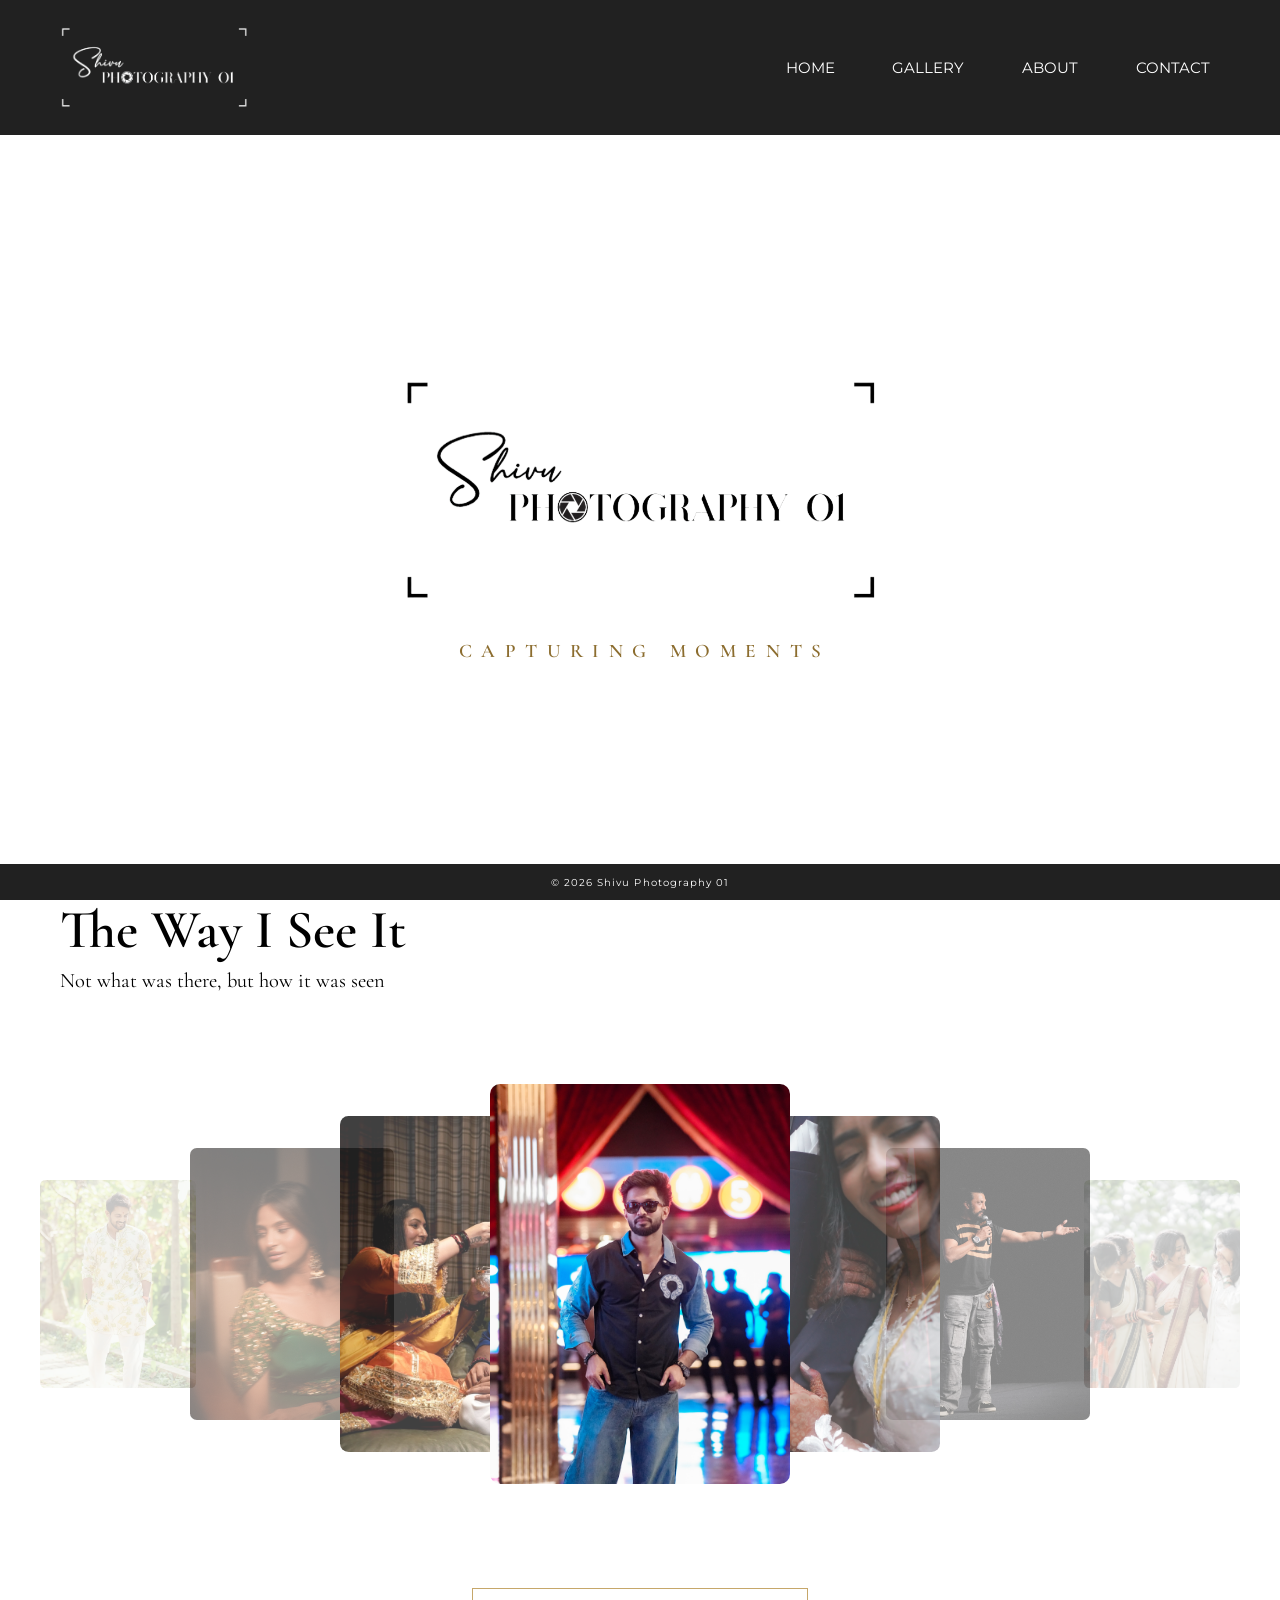
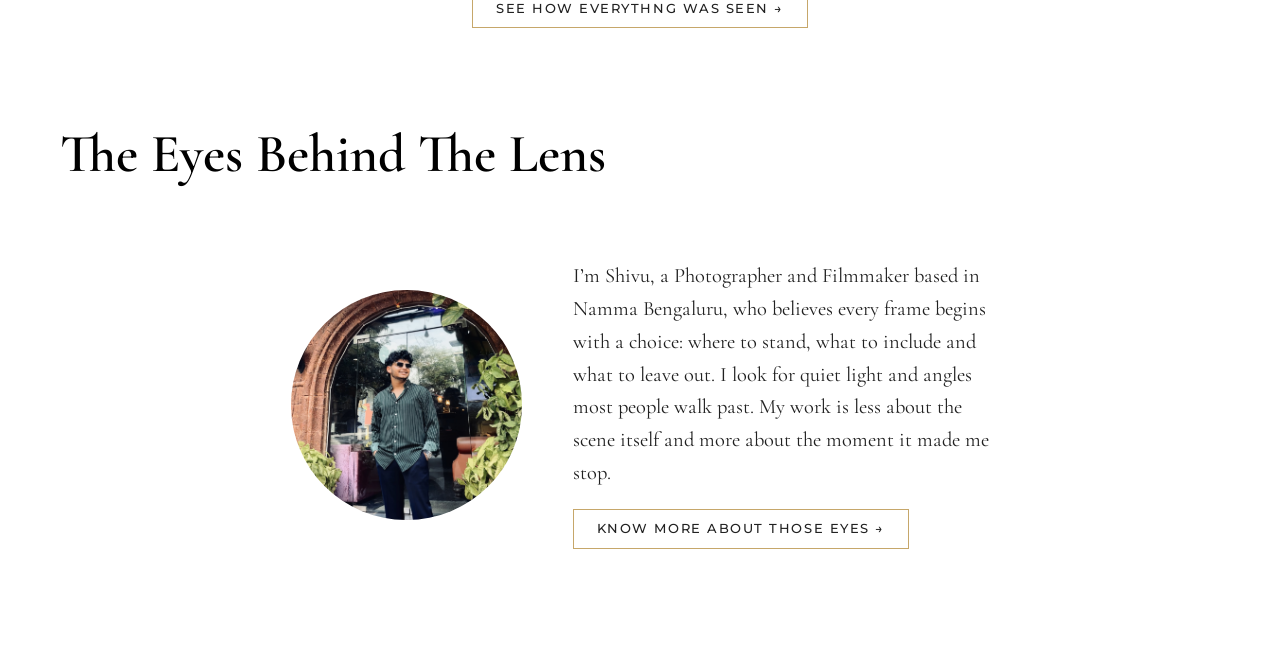
<file: index.html>
<!doctype html>
<html lang="en">
	<head>
		<meta charset="UTF-8" />
		<meta name="viewport" content="width=device-width, initial-scale=1.0" />
		<title>Home</title>
		<link rel="stylesheet" href="./home.css?v=2" />
		<link rel="preconnect" href="https://fonts.googleapis.com" />
		<link rel="preconnect" href="https://fonts.gstatic.com" crossorigin />
		<link
			href="https://fonts.googleapis.com/css2?family=Cormorant+Garamond:ital,wght@0,300..700;1,300..700&display=swap"
			rel="stylesheet"
		/>
		<link rel="preconnect" href="https://fonts.googleapis.com" />
		<link rel="preconnect" href="https://fonts.gstatic.com" crossorigin />
		<link rel="preconnect" href="https://fonts.googleapis.com" />
		<link rel="preconnect" href="https://fonts.gstatic.com" crossorigin />
		<link
			href="https://fonts.googleapis.com/css2?family=Montserrat:ital,wght@0,100..900;1,100..900&display=swap"
			rel="stylesheet"
		/>
	</head>
	<body>
		<nav class="navbar">
			<div class="left">
				<img src="./asset/ShivuW.png" alt="" />
			</div>

			<div class="right">
				<ul class="links">
					<li><a href="./index.html">HOME</a></li>
					<li><a href="./gallery.html">GALLERY</a></li>
					<li><a href="./about.html">ABOUT</a></li>
					<li><a href="./contact.html">CONTACT</a></li>
				</ul>
			</div>
		</nav>

		<div class="front">
			<div class="logo">
				<img src="./asset/ShivuB.png" alt="" />
			</div>
			<div class="capture">
				<p>CAPTURING MOMENTS</p>
			</div>
		</div>

		<div class="selected-work">
			<div class="head1">
				<h1>The Way I See It</h1>
				<p>Not what was there, but how it was seen</p>
			</div>
		</div>
		<section class="coverflow">
			<div class="cf-stage" tabindex="0" aria-label="Photo carousel">
				<ul class="cf-cards">
					<li class="cf-card">
						<img
							src="./asset/SW1.jpg"
							alt="Wedding photograph"
							loading="lazy"
						/>
					</li>
					<li class="cf-card">
						<img
							src="./asset/SW2.jpg"
							alt="Portrait photograph"
							loading="lazy"
						/>
					</li>
					<li class="cf-card">
						<img
							src="./asset/SW3.jpg"
							alt="Maternity photograph"
							loading="lazy"
						/>
					</li>
					<li class="cf-card">
						<img
							src="./asset/SW4.jpg"
							alt="Family photograph"
							loading="lazy"
						/>
					</li>
					<li class="cf-card">
						<img
							src="./asset/SW5.jpg"
							alt="Event photograph"
							loading="lazy"
						/>
					</li>
					<li class="cf-card">
						<img
							src="./asset/SW6.jpg"
							alt="Fashion photograph"
							loading="lazy"
						/>
					</li>
					<li class="cf-card">
						<img
							src="./asset/SW7.jpg"
							alt="Candid photograph"
							loading="lazy"
						/>
					</li>
					<li class="cf-card">
						<img
							src="./asset/SW8.jpg"
							alt="Celebration photograph"
							loading="lazy"
						/>
					</li>
					<li class="cf-card">
						<img
							src="./asset/SW9.jpg"
							alt="Celebration photograph"
							loading="lazy"
						/>
					</li>
					<li class="cf-card">
						<img
							src="./asset/SW10.jpg"
							alt="Celebration photograph"
							loading="lazy"
						/>
					</li>
					<li class="cf-card">
						<img
							src="./asset/SW11.jpg"
							alt="Celebration photograph"
							loading="lazy"
						/>
					</li>
					<li class="cf-card">
						<img
							src="./asset/SW12.jpg"
							alt="Celebration photograph"
							loading="lazy"
						/>
					</li>
					<li class="cf-card">
						<img
							src="./asset/SW13.jpg"
							alt="Celebration photograph"
							loading="lazy"
						/>
					</li>
					<li class="cf-card">
						<img
							src="./asset/SW14.jpg"
							alt="Celebration photograph"
							loading="lazy"
						/>
					</li>
				</ul>
			</div>
		</section>

		<div class="btn-row">
			<a href="./gallery.html" class="gallery-btn"
				>SEE HOW EVERYTHNG WAS SEEN →</a
			>
		</div>
		<br /><br />
		<div
			class="head1"
			style="padding: clamp(40px, 5vw, 60px) 0 0 clamp(40px, 5vw, 60px)"
		>
			<h1>The Eyes Behind The Lens</h1>
		</div>
		<div class="intro1">
			<div class="photo1">
				<img
					src="./asset/page1intro.jpg"
					alt="Shivaraj Kavalagi, Photographer and Filmmaker in Bengaluru"
				/>
			</div>
			<div class="demo1">
				<p>
					I’m Shivu, a Photographer and Filmmaker based in Namma
					Bengaluru, who believes every frame begins with a choice:
					where to stand, what to include and what to leave out. I
					look for quiet light and angles most people walk past. My
					work is less about the scene itself and more about the
					moment it made me stop.
				</p>
				<a href="./about.html" class="gallery-btn"
					>KNOW MORE ABOUT THOSE EYES →</a
				>
			</div>
		</div>

		<footer class="footer">
			<p>© 2026 Shivu Photography 01</p>
		</footer>

		<script>
			(() => {
				const stage = document.querySelector(".cf-stage");
				const cards = [...document.querySelectorAll(".cf-card")];
				const n = cards.length;
				const phone = window.matchMedia("(max-width: 600px)");
				const reduceMotion = window.matchMedia(
					"(prefers-reduced-motion: reduce)",
				);
				const getReach = () =>
					Math.min(phone.matches ? 1 : 3, Math.floor((n - 1) / 2));
				const DELAY = 2800; /* time between slides, in milliseconds */
				let current = 0;
				let timer = null;
				let onScreen = true;

				function render() {
					const reach = getReach();
					cards.forEach((card, k) => {
						let d = k - current;
						if (d > n / 2) d -= n;
						if (d < -n / 2) d += n;

						const wrapped =
							card._d !== undefined &&
							Math.abs(d - card._d) > n / 2;
						if (wrapped || card._d === undefined)
							card.style.transition = "none";

						card.style.setProperty("--o", d);
						card.style.setProperty("--abs", Math.abs(d));
						card.classList.toggle("is-far", Math.abs(d) > reach);
						card.setAttribute("aria-hidden", d !== 0);

						if (wrapped || card._d === undefined) {
							card.offsetWidth;
							card.style.transition = "";
						}
						card._d = d;
					});
				}

				const go = (step) => {
					current = (current + step + n) % n;
					render();
				};

				/* ---------- autoplay ---------- */
				const stop = () => {
					clearInterval(timer);
					timer = null;
				};
				const start = () => {
					stop();
					if (reduceMotion.matches || !onScreen) return;
					timer = setInterval(() => go(1), DELAY);
				};

				/* pause while the mouse is over it (only on devices that have a mouse) */
				if (window.matchMedia("(hover: hover)").matches) {
					stage.addEventListener("mouseenter", stop);
					stage.addEventListener("mouseleave", start);
				}

				/* pause when the carousel is scrolled off screen or the tab is hidden */
				new IntersectionObserver(
					(entries) => {
						onScreen = entries[0].isIntersecting;
						onScreen ? start() : stop();
					},
					{ threshold: 0.3 },
				).observe(stage);

				document.addEventListener("visibilitychange", () => {
					document.hidden ? stop() : start();
				});

				/* ---------- manual controls ---------- */
				stage.addEventListener("keydown", (e) => {
					if (e.key === "ArrowRight") {
						go(1);
						start();
					}
					if (e.key === "ArrowLeft") {
						go(-1);
						start();
					}
				});

				let startX = null,
					moved = false;
				stage.addEventListener("pointerdown", (e) => {
					startX = e.clientX;
					moved = false;
					stop();
				});
				stage.addEventListener("pointerup", (e) => {
					if (startX === null) return;
					const dx = e.clientX - startX;
					startX = null;
					if (Math.abs(dx) > 40) {
						moved = true;
						go(dx < 0 ? 1 : -1);
					}
					start(); /* a fresh 3 seconds after a swipe */
				});

				cards.forEach((card, k) => {
					card.addEventListener("click", () => {
						if (moved) return;
						current = k;
						render();
						start();
					});
				});

				phone.addEventListener("change", render);
				render();
				start();
			})();
		</script>
	</body>
</html>
</file>
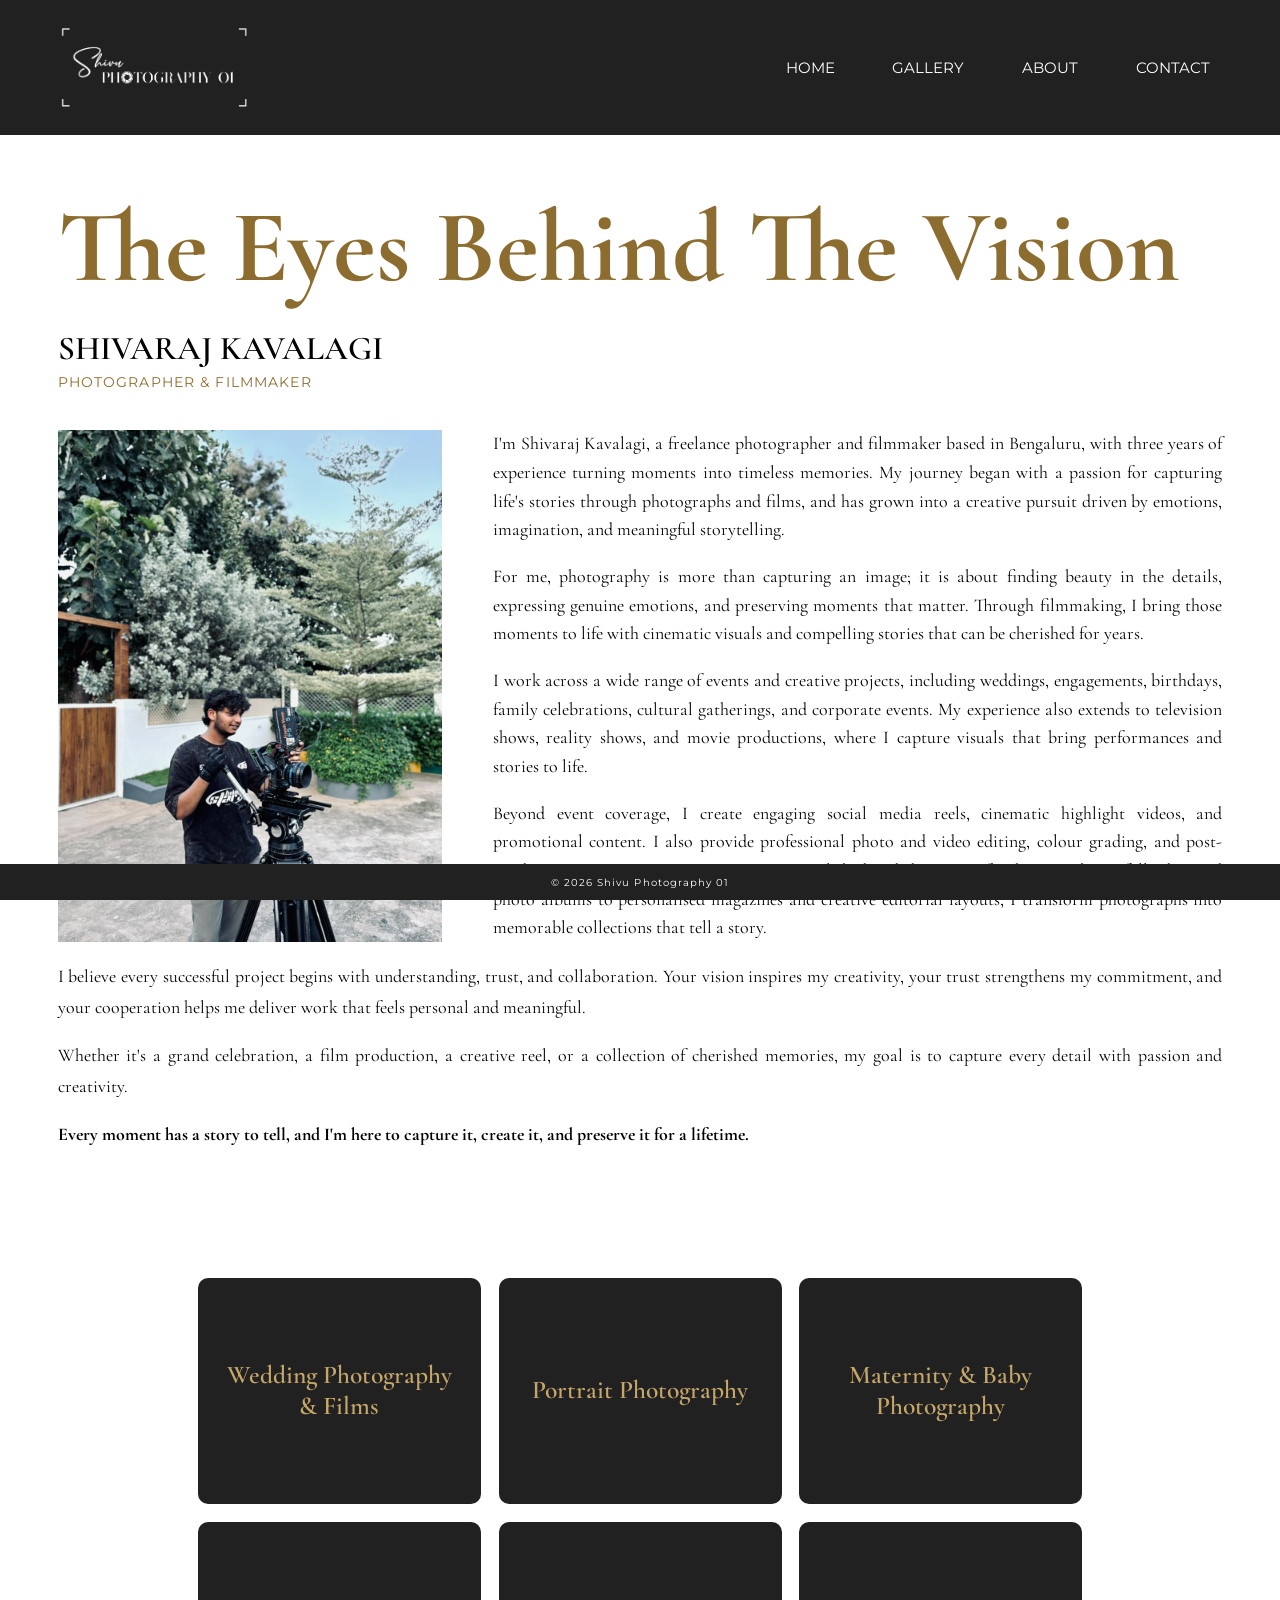
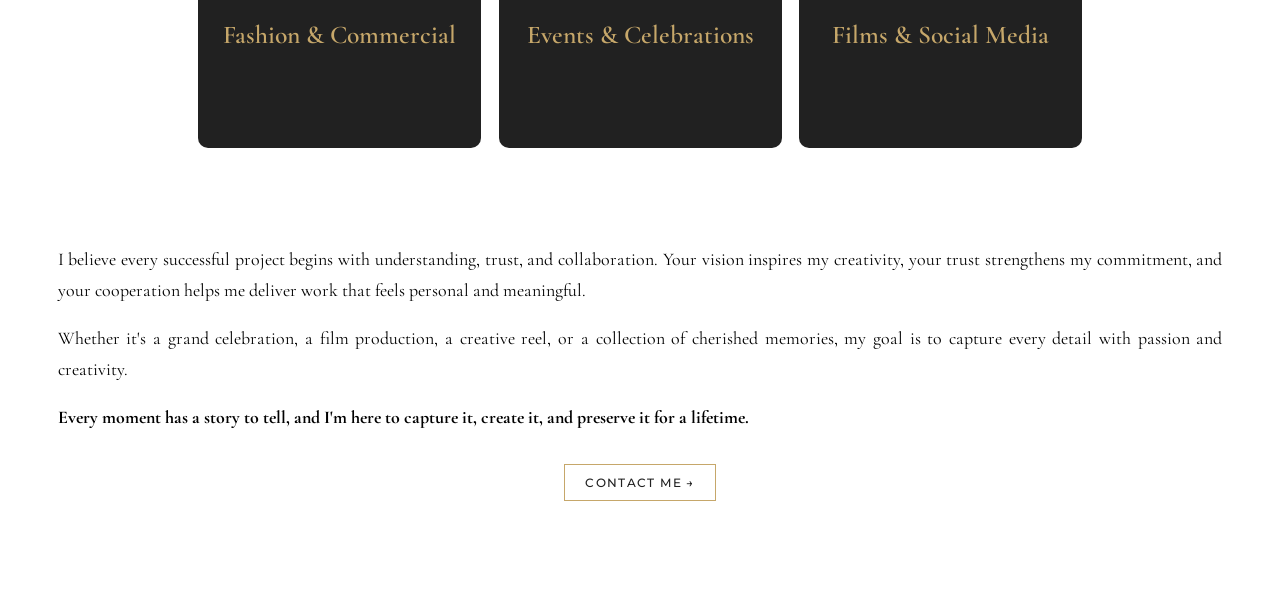
<file: about.html>
<!doctype html>
<html lang="en">
	<head>
		<meta charset="UTF-8" />
		<meta name="viewport" content="width=device-width, initial-scale=1.0" />
		<title>About</title>
		<link rel="stylesheet" href="./about.css" />
		<link rel="preconnect" href="https://fonts.googleapis.com" />
		<link rel="preconnect" href="https://fonts.gstatic.com" crossorigin />
		<link
			href="https://fonts.googleapis.com/css2?family=Cormorant+Garamond:ital,wght@0,300..700;1,300..700&display=swap"
			rel="stylesheet"
		/>
		<link rel="preconnect" href="https://fonts.googleapis.com" />
		<link rel="preconnect" href="https://fonts.gstatic.com" crossorigin />
		<link rel="preconnect" href="https://fonts.googleapis.com" />
		<link rel="preconnect" href="https://fonts.gstatic.com" crossorigin />
		<link
			href="https://fonts.googleapis.com/css2?family=Montserrat:ital,wght@0,100..900;1,100..900&display=swap"
			rel="stylesheet"
		/>
	</head>
	<body>
		<nav class="navbar">
			<div class="left">
				<img src="./asset/ShivuW.png" alt="" />
			</div>

			<div class="right">
				<ul class="links">
					<li><a href="./index.html">HOME</a></li>
					<li><a href="./gallery.html">GALLERY</a></li>
					<li><a href="./about.html">ABOUT</a></li>
					<li><a href="./contact.html">CONTACT</a></li>
				</ul>
			</div>
		</nav>
		<br />
		<div class="head">
			<h1>The Eyes Behind The Vision</h1>
		</div>

		<div class="name">
			<h2>SHIVARAJ KAVALAGI</h2>
			<p>PHOTOGRAPHER & FILMMAKER</p>
		</div>

		<div class="introduction">
			<div class="image">
				<img src="./asset/img.jpeg" alt="" />
			</div>
			<div class="mee">
				<div>
					<p>
						I'm Shivaraj Kavalagi, a freelance photographer and
						filmmaker based in Bengaluru, with three years of
						experience turning moments into timeless memories. My
						journey began with a passion for capturing life's
						stories through photographs and films, and has grown
						into a creative pursuit driven by emotions, imagination,
						and meaningful storytelling.
					</p>
					<br />
					<p>
						For me, photography is more than capturing an image; it
						is about finding beauty in the details, expressing
						genuine emotions, and preserving moments that matter.
						Through filmmaking, I bring those moments to life with
						cinematic visuals and compelling stories that can be
						cherished for years.
					</p>
					<br />
					<p>
						I work across a wide range of events and creative
						projects, including weddings, engagements, birthdays,
						family celebrations, cultural gatherings, and corporate
						events. My experience also extends to television shows,
						reality shows, and movie productions, where I capture
						visuals that bring performances and stories to life.
					</p>
				</div>
				<br />
				<p>
					Beyond event coverage, I create engaging social media reels,
					cinematic highlight videos, and promotional content. I also
					provide professional photo and video editing, colour
					grading, and post-production services to give every project
					a polished and distinctive finish. From beautifully designed
					photo albums to personalised magazines and creative
					editorial layouts, I transform photographs into memorable
					collections that tell a story.
				</p>
			</div>
		</div>

		<div class="down">
			<p>
				I believe every successful project begins with understanding,
				trust, and collaboration. Your vision inspires my creativity,
				your trust strengthens my commitment, and your cooperation helps
				me deliver work that feels personal and meaningful.
			</p>
			<br />
			<p>
				Whether it's a grand celebration, a film production, a creative
				reel, or a collection of cherished memories, my goal is to
				capture every detail with passion and creativity.
			</p>
			<br />
			<p>
				<b
					>Every moment has a story to tell, and I'm here to capture
					it, create it, and preserve it for a lifetime.</b
				>
			</p>
		</div>

		<div class="categories landscape">
			<div class="card" tabindex="0">
				<div class="card-inner">
					<div class="card-front">
						<h3>Wedding Photography & Films</h3>
					</div>
					<div class="card-back">
						<h3>Wedding Photography & Films</h3>
						<ul>
							<li>Pre - wedding</li>
							<li>Wedding</li>
							<li>Engagement</li>
							<li>Candid Photography & Videography</li>
							<li>Cinematic Wedding Films</li>
						</ul>
					</div>
				</div>
			</div>

			<div class="card" tabindex="0">
				<div class="card-inner">
					<div class="card-front">
						<h3>Portrait Photography</h3>
					</div>
					<div class="card-back">
						<h3>Portrait Photography</h3>
						<ul>
							<li>Single Portraits</li>
							<li>Couple Portraits</li>
							<li>Family Portraits</li>
							<li>Model Shoots</li>
						</ul>
					</div>
				</div>
			</div>

			<div class="card" tabindex="0">
				<div class="card-inner">
					<div class="card-front">
						<h3>Maternity & Baby Photography</h3>
					</div>
					<div class="card-back">
						<h3>Maternity & Baby Photography</h3>
						<ul>
							<li>Maternity Shoots</li>
							<li>Baby Shower</li>
							<li>Baby Shoots</li>
						</ul>
					</div>
				</div>
			</div>

			<div class="card" tabindex="0">
				<div class="card-inner">
					<div class="card-front">
						<h3>Fashion & Commercial</h3>
					</div>
					<div class="card-back">
						<h3>Fashion & Commercial</h3>
						<ul>
							<li>Fashion Shoots</li>
							<li>Commercial Shoots</li>
							<li>Product Photography</li>
						</ul>
					</div>
				</div>
			</div>

			<div class="card" tabindex="0">
				<div class="card-inner">
					<div class="card-front">
						<h3>Events & Celebrations</h3>
					</div>
					<div class="card-back">
						<h3>Events & Celebrations</h3>
						<ul>
							<li>Corporate &amp; Business Events</li>
							<li>Community Events</li>
							<li>Social Gatherings</li>
							<li>Award Functions</li>
							<li>Reality Shows</li>
						</ul>
					</div>
				</div>
			</div>

			<div class="card" tabindex="0">
				<div class="card-inner">
					<div class="card-front">
						<h3>Films & Social Media</h3>
					</div>
					<div class="card-back">
						<h3>Films & Social Media</h3>
						<ul>
							<li>Reels</li>
							<li>Filmmaking</li>
							<li>Cinematic Videos</li>
						</ul>
					</div>
				</div>
			</div>
		</div>

		<div class="down">
			<p>
				I believe every successful project begins with understanding,
				trust, and collaboration. Your vision inspires my creativity,
				your trust strengthens my commitment, and your cooperation helps
				me deliver work that feels personal and meaningful.
			</p>
			<p>
				Whether it's a grand celebration, a film production, a creative
				reel, or a collection of cherished memories, my goal is to
				capture every detail with passion and creativity.
			</p>
			<p>
				<b
					>Every moment has a story to tell, and I'm here to capture
					it, create it, and preserve it for a lifetime.</b
				>
			</p>

			<div class="contact-row">
				<a href="./contact.html" class="contact-btn">CONTACT ME →</a>
			</div>
		</div>

		<script>
			const cards = document.querySelectorAll(".card");

			cards.forEach((card) => {
				card.addEventListener("click", () => {
					card.classList.toggle("flipped");
					updateVideo(card);
				});
				card.addEventListener("mouseenter", () => pauseVideo(card));
				card.addEventListener("mouseleave", () => updateVideo(card));
			});

			function pauseVideo(card) {
				const v = card.querySelector("video");
				if (v) v.pause();
			}

			function updateVideo(card) {
				const v = card.querySelector("video");
				if (!v) return;
				const visible = card.dataset.visible === "true";
				const flipped = card.classList.contains("flipped");
				if (visible && !flipped) {
					v.play().catch(() => {});
				} else {
					v.pause();
				}
			}

			const observer = new IntersectionObserver(
				(entries) => {
					entries.forEach((entry) => {
						entry.target.dataset.visible = entry.isIntersecting;
						updateVideo(entry.target);
					});
				},
				{ threshold: 0.4 },
			);

			cards.forEach((card) => observer.observe(card));
		</script>

		<footer class="footer">
			<p>© 2026 Shivu Photography 01</p>
		</footer>
	</body>
</html>
</file>
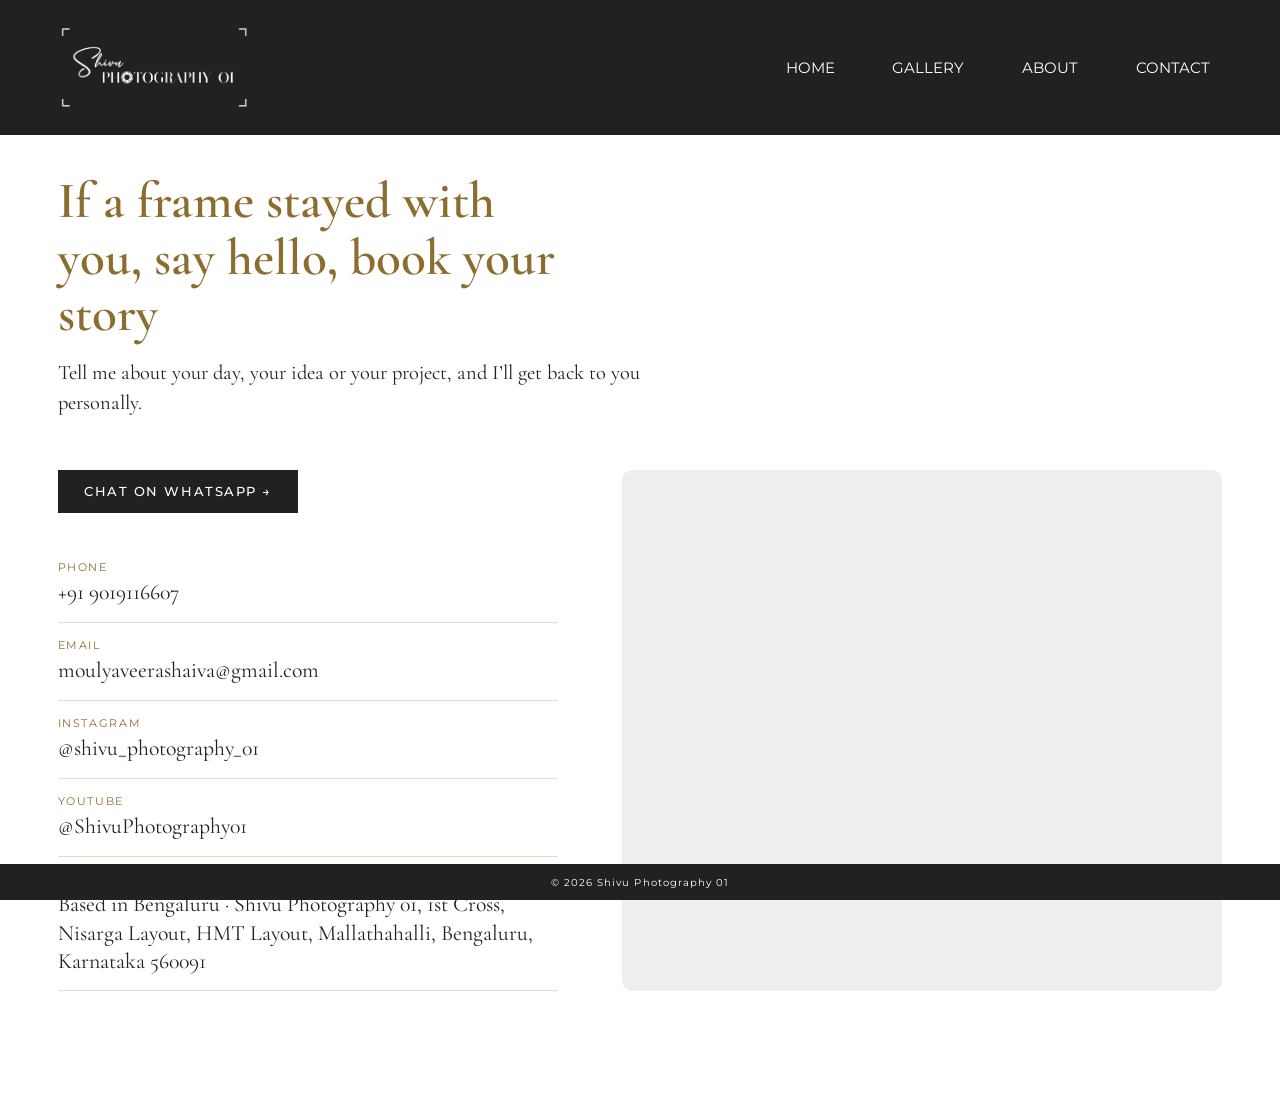
<file: contact.html>
<!doctype html>
<html lang="en">
	<head>
		<meta charset="UTF-8" />
		<meta name="viewport" content="width=device-width, initial-scale=1.0" />
		<title>Contact</title>
		<link rel="stylesheet" href="./contact.css" />
		<link rel="preconnect" href="https://fonts.googleapis.com" />
		<link rel="preconnect" href="https://fonts.gstatic.com" crossorigin />
		<link
			href="https://fonts.googleapis.com/css2?family=Cormorant+Garamond:ital,wght@0,300..700;1,300..700&display=swap"
			rel="stylesheet"
		/>
		<link rel="preconnect" href="https://fonts.googleapis.com" />
		<link rel="preconnect" href="https://fonts.gstatic.com" crossorigin />
		<link rel="preconnect" href="https://fonts.googleapis.com" />
		<link rel="preconnect" href="https://fonts.gstatic.com" crossorigin />
		<link
			href="https://fonts.googleapis.com/css2?family=Montserrat:ital,wght@0,100..900;1,100..900&display=swap"
			rel="stylesheet"
		/>
	</head>
	<body>
		<nav class="navbar">
			<div class="left">
				<img src="./asset/ShivuW.png" alt="" />
			</div>

			<div class="right">
				<ul class="links">
					<li><a href="./index.html">HOME</a></li>
					<li><a href="./gallery.html">GALLERY</a></li>
					<li><a href="./about.html">ABOUT</a></li>
					<li><a href="./contact.html">CONTACT</a></li>
				</ul>
			</div>
		</nav>

		<main class="contact">
			<div class="contact-head">
				<h1>If a frame stayed with you, say hello, book your story</h1>
				<p>
					Tell me about your day, your idea or your project, and I’ll
					get back to you personally.
				</p>
			</div>

			<div class="contact-grid">
				<div class="details">
					<a
						class="wa-btn"
						href="https://wa.me/+919019116607?text=Hi%20Shivu%2C%20I%20found%20your%20website%20and%20would%20like%20to%20talk%20about%20a%20shoot."
						target="_blank"
						rel="noopener"
						>CHAT ON WHATSAPP →</a
					>

					<ul class="detail-list">
						<li>
							<span class="label">PHONE</span>
							<a href="tel:+919019116607">+91 9019116607</a>
						</li>
						<li>
							<span class="label">EMAIL</span>
							<a
								href="mailto:moulyaveerashaiva@gmail.com?subject=Enquiry%20from%20your%20website"
								>moulyaveerashaiva@gmail.com</a
							>
						</li>
						<li>
							<span class="label">INSTAGRAM</span>
							<a
								href="https://www.instagram.com/shivu_photography_01?igsh=MXF1ZDIxNDNrcm1hYQ%3D%3D"
								target="_blank"
								rel="noopener"
								>@shivu_photography_01</a
							>
						</li>
						<li>
							<span class="label">YOUTUBE</span>
							<a
								href="https://www.youtube.com/@ShivuPhotography01"
								target="_blank"
								rel="noopener"
								>@ShivuPhotography01</a
							>
						</li>
						<li>
							<span class="label">LOCATION</span>
							<span class="value"
								>Based in Bengaluru · Shivu Photography 01, 1st
								Cross, Nisarga Layout, HMT Layout,
								Mallathahalli, Bengaluru, Karnataka 560091</span
							>
						</li>
					</ul>
				</div>

				<div class="map">
					<iframe
						src="https://www.google.com/maps/embed?pb=!1m18!1m12!1m3!1d12479.110648412205!2d77.48218647336341!3d12.96317728717012!2m3!1f0!2f0!3f0!3m2!1i1024!2i768!4f13.1!3m3!1m2!1s0x3bae3dfc8abe1401%3A0xe89c6f7e12df2df6!2sShivu%20Photography%2001!5e0!3m2!1sen!2sin!4v1792321096438!5m2!1sen!2sin"
						width="600"
						height="450"
						style="border: 0"
						allowfullscreen=""
						loading="lazy"
						referrerpolicy="strict-origin-when-cross-origin"
					></iframe>
				</div>
			</div>
		</main>

		<script>
			const mail = document.querySelector('a[href^="mailto:"]');
			const isPhone = /Android|iPhone|iPad|iPod/i.test(
				navigator.userAgent,
			);

			if (mail && !isPhone) {
				const address = mail
					.getAttribute("href")
					.replace("mailto:", "")
					.split("?")[0];
				mail.href =
					"https://mail.google.com/mail/?view=cm&to=" +
					address +
					"&su=Enquiry%20from%20your%20website";
				mail.target = "_blank";
				mail.rel = "noopener";
			}
		</script>

		<footer class="footer">
			<p>© 2026 Shivu Photography 01</p>
		</footer>
	</body>
</html>
</file>
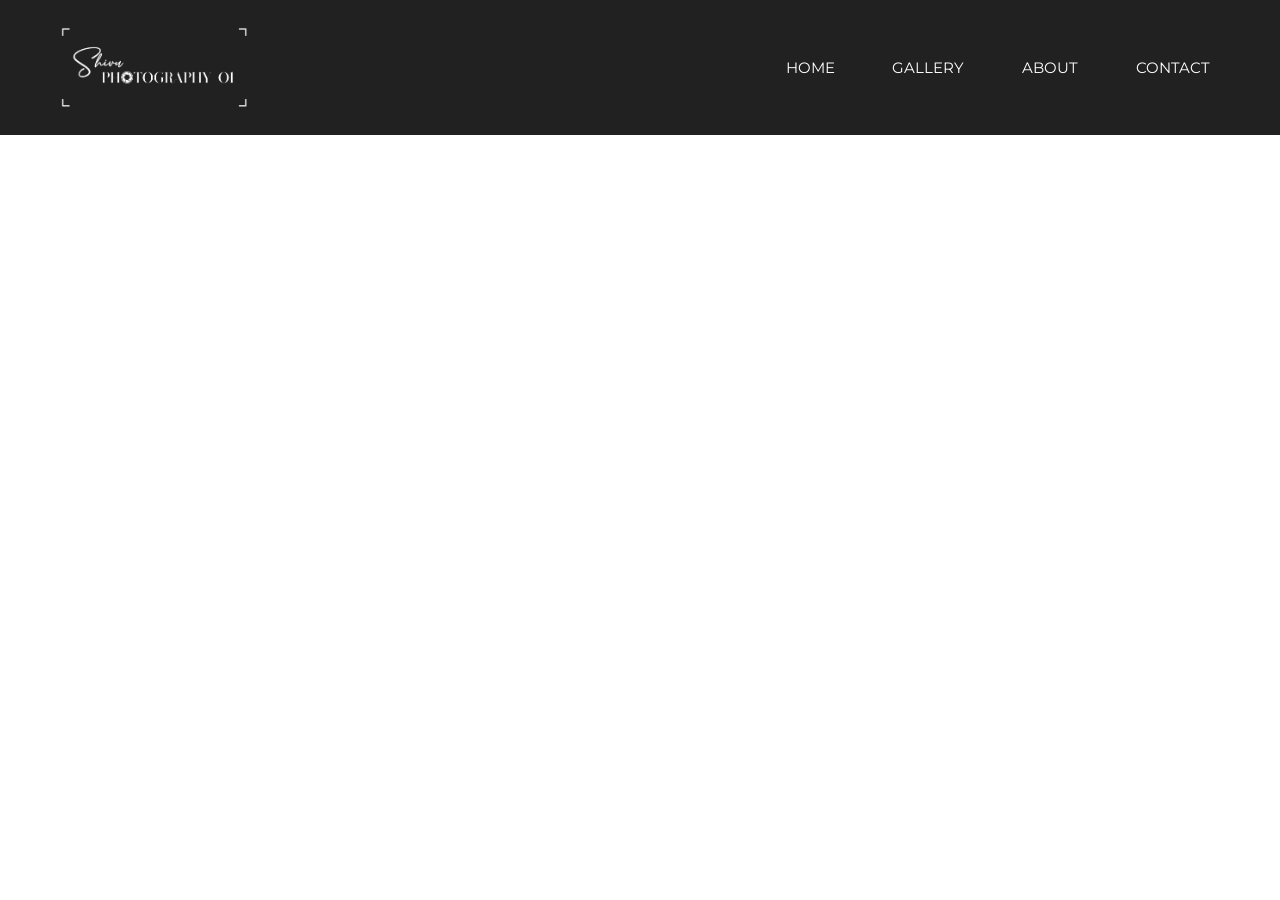
<file: gallery.html>
<!doctype html>
<html lang="en">
	<head>
		<meta charset="UTF-8" />
		<meta name="viewport" content="width=device-width, initial-scale=1.0" />
		<title>Gallery</title>
		<link rel="stylesheet" href="./gallery.css" />
		<link rel="preconnect" href="https://fonts.googleapis.com" />
		<link rel="preconnect" href="https://fonts.gstatic.com" crossorigin />
		<link
			href="https://fonts.googleapis.com/css2?family=Cormorant+Garamond:ital,wght@0,300..700;1,300..700&display=swap"
			rel="stylesheet"
		/>
		<link rel="preconnect" href="https://fonts.googleapis.com" />
		<link rel="preconnect" href="https://fonts.gstatic.com" crossorigin />
		<link rel="preconnect" href="https://fonts.googleapis.com" />
		<link rel="preconnect" href="https://fonts.gstatic.com" crossorigin />
		<link
			href="https://fonts.googleapis.com/css2?family=Montserrat:ital,wght@0,100..900;1,100..900&display=swap"
			rel="stylesheet"
		/>
	</head>
	<body>
		<nav class="navbar">
			<div class="left">
				<img src="./asset/ShivuW.png" alt="" />
			</div>

			<div class="right">
				<ul class="links">
					<li><a href="./index.html">HOME</a></li>
					<li><a href="./gallery.html">GALLERY</a></li>
					<li><a href="./about.html">ABOUT</a></li>
					<li><a href="./contact.html">CONTACT</a></li>
				</ul>
			</div>
		</nav>

        <div class="categories">
            <div>
                <h3>Wedding</h3>
            </div>
            <div>
                <h3>Portrait</h3>
            </div>
			<div>
				<h3>Maternity & Baby</h3>
			</div>
			<div>
				<h3>Fashion & Commercial</h3>
			</div>
			<div>
				<h3>Events & Celebrations</h3>
			</div>
			<div>
				<h3>Films & Social Media</h3>
			</div>
        </div>
	</body>
</html>
</file>
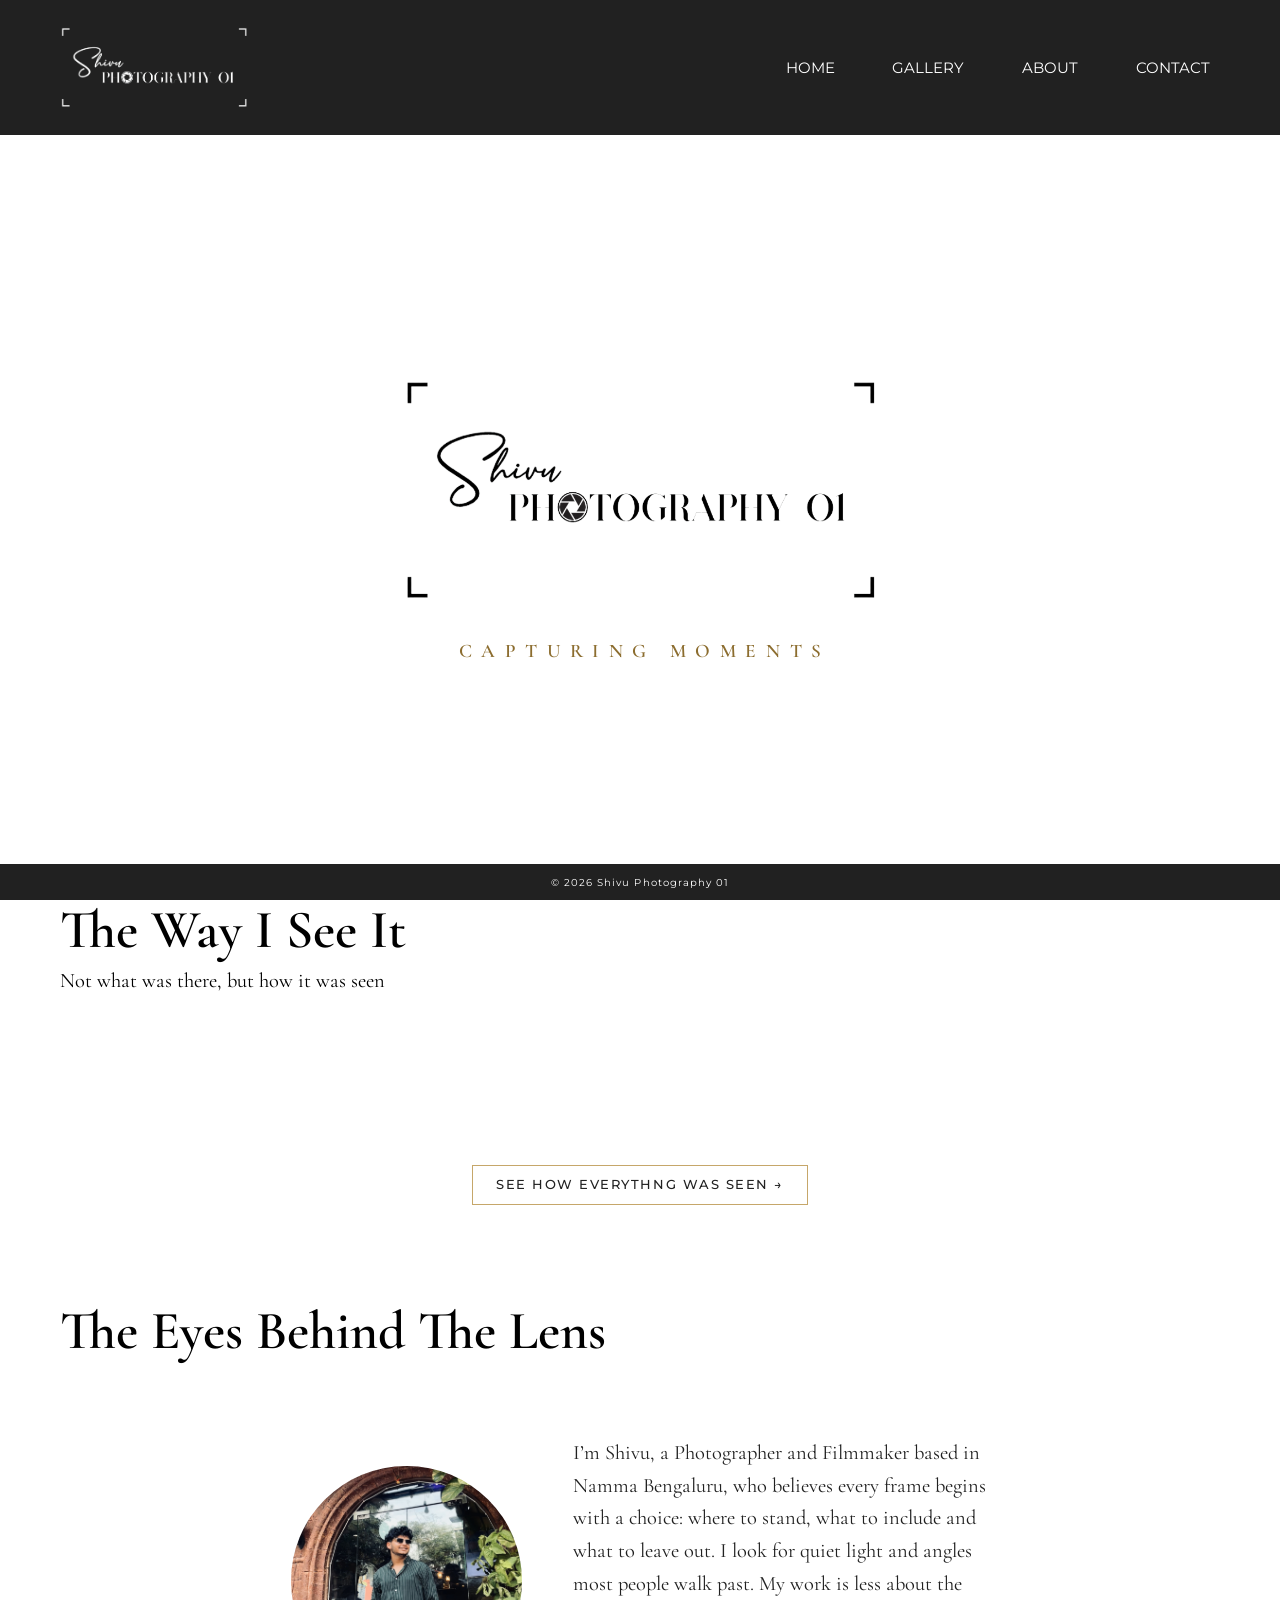
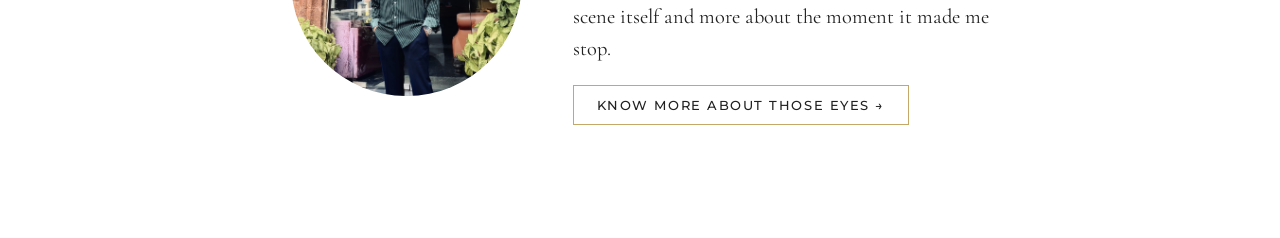
<file: home.html>
<!doctype html>
<html lang="en">
	<head>
		<meta charset="UTF-8" />
		<meta name="viewport" content="width=device-width, initial-scale=1.0" />
		<title>Home</title>
		<link rel="stylesheet" href="./home.css" />
		<link rel="preconnect" href="https://fonts.googleapis.com" />
		<link rel="preconnect" href="https://fonts.gstatic.com" crossorigin />
		<link
			href="https://fonts.googleapis.com/css2?family=Cormorant+Garamond:ital,wght@0,300..700;1,300..700&display=swap"
			rel="stylesheet"
		/>
		<link rel="preconnect" href="https://fonts.googleapis.com" />
		<link rel="preconnect" href="https://fonts.gstatic.com" crossorigin />
		<link rel="preconnect" href="https://fonts.googleapis.com" />
		<link rel="preconnect" href="https://fonts.gstatic.com" crossorigin />
		<link
			href="https://fonts.googleapis.com/css2?family=Montserrat:ital,wght@0,100..900;1,100..900&display=swap"
			rel="stylesheet"
		/>
	</head>
	<body>
		<nav class="navbar">
			<div class="left">
				<img src="./asset/ShivuW.png" alt="" />
			</div>

			<div class="right">
				<ul class="links">
					<li><a href="./home.html">HOME</a></li>
					<li><a href="./gallery.html">GALLERY</a></li>
					<li><a href="./about.html">ABOUT</a></li>
					<li><a href="./contact.css">CONTACT</a></li>
				</ul>
			</div>
		</nav>

		<div class="front">
			<div class="logo">
				<img src="./asset/ShivuB.png" alt="" />
			</div>
			<div class="capture">
				<p>CAPTURING MOMENTS</p>
			</div>
		</div>

		<div class="selected-work">
			<div class="head1">
				<h1>The Way I See It</h1>
				<p>Not what was there, but how it was seen</p>
			</div>
		</div>
		<div class="swvid">
			<video src="./asset/Rotation Carousal.mp4" autoplay muted loop>
				<source src="./asset/video.mp4" type="video/mp4" />
			</video>
		</div>
		<div class="btn-row">
			<a href="./gallery.html" class="gallery-btn"
				>SEE HOW EVERYTHNG WAS SEEN →</a
			>
		</div>
		<br /><br />
		<div
			class="head1"
			style="padding: clamp(40px, 5vw, 60px) 0 0 clamp(40px, 5vw, 60px)"
		>
			<h1>The Eyes Behind The Lens</h1>
		</div>
		<div class="intro1">
			<div class="photo1">
				<img
					src="./asset/page1intro.jpg"
					alt="Shivaraj Kavalagi, Photographer and Filmmaker in Bengaluru"
				/>
			</div>
			<div class="demo1">
				<p>
					I’m Shivu, a Photographer and Filmmaker based in Namma
					Bengaluru, who believes every frame begins with a choice:
					where to stand, what to include and what to leave out. I
					look for quiet light and angles most people walk past. My
					work is less about the scene itself and more about the
					moment it made me stop.
				</p>
				<a href="./about.html" class="gallery-btn"
					>KNOW MORE ABOUT THOSE EYES →</a
				>
			</div>
		</div>

		<footer class="footer">
			<p>© 2026 Shivu Photography 01</p>
		</footer>
	</body>
</html>
</file>
<file: home.css>
* {
	margin: 0;
	padding: 0;
	box-sizing: border-box;
}
:root {
	--nav-h: clamp(70px, 15vh, 165px);
	--side: clamp(12px, 4.5vw, 90px);
	--section-y: clamp(40px, 6vw, 100px);
	--footer-h: clamp(36px, 2vw, 52px);
}
body {
	background-color: #fff;
	padding-bottom: var(--footer-h);
}
.navbar {
	position: fixed;
	top: 0;
	left: 0;
	width: 100%;
	height: var(--nav-h);
	display: flex;
	align-items: center;
	justify-content: space-between;
	padding: 0 var(--side);
	background-color: #212121;
	z-index: 100;
}
.left img {
	display: block;
	width: clamp(85px, 15vw, 280px);
	height: auto;
}
.links {
	display: flex;
	align-items: center;
	list-style-type: none;
	gap: clamp(2px, 2.5vw, 50px);
	font-family: "Montserrat", sans-serif;
	font-weight: 400;
}
.links li a {
	display: inline-block;
	text-decoration: none;
	white-space: nowrap;
	color: #fff;
	font-size: clamp(10px, 1.2vw, 20px);
	padding: clamp(3px, 0.6vw, 10px) clamp(3px, 1vw, 16px);
	transition:
		transform 0.3s ease,
		background-color 0.3s ease,
		color 0.3s ease;
}
.links li a:hover {
	color: #212121;
	background-color: #fff;
	box-shadow: 0px 0px 200px #fff;
}
.front {
	min-height: 100svh;
	padding-top: var(--nav-h);
	display: flex;
	flex-direction: column;
	align-items: center;
	justify-content: center;
	text-align: center;
}
.logo img {
	display: block;
	width: clamp(200px, 38vw, 620px);
	height: auto;
	opacity: 0;
	animation: 1.5s ease-out 0.3s forwards pageLoadFadeIn;
}
.capture {
	margin-top: clamp(10px, 2.5vw, 45px);
	color: #8c6d2f;
	font-family: "Cormorant Garamond", serif;
	font-style: normal;
	opacity: 0;
	animation: 1.5s cubic-bezier(0.54, 1.56, 0.64, 1) 1.1s forwards textZoomIn;
}
.capture p {
	font-size: clamp(11px, 1.5vw, 24px);
	font-weight: 600;
	letter-spacing: 0.5em;
	text-indent: 0.5em;
}
@keyframes pageLoadFadeIn {
	from {
		opacity: 0;
		transform: translateZ(10px);
	}
	to {
		opacity: 1;
		transform: translateZ(0);
	}
}
@keyframes textZoomIn {
	from {
		opacity: 0;
		transform: scale(0.7);
	}
	to {
		opacity: 1;
		transform: scale(1);
	}
}
.selected-work {
	padding-left: clamp(40px, 5vw, 60px);
}
.head-row {
	flex: 0 0 auto;
	display: flex;
	align-items: center;
	justify-content: space-between;
	gap: clamp(12px, 2vw, 32px);
	margin-bottom: clamp(8px, 1.5vw, 24px);
}
.head1 {
	margin-bottom: 0;
	font-family: "Cormorant Garamond", serif;
}
.head1 h1 {
	font-size: clamp(28px, 4.2vw, 68px);
	font-weight: 600;
	line-height: 1.1;
}
.head1 p {
	font-size: clamp(15px, 1.6vw, 26px);
	line-height: 1.4;
	margin-top: clamp(4px, 0.6vw, 10px);
}
.coverflow {
	--cw: clamp(130px, 24vw, 300px); /* width of the centre card */
	padding: var(--section-y) 0;
	overflow: hidden; /* far cards never cause sideways scrolling */
}
.cf-stage {
	position: relative;
	height: calc(var(--cw) * 4 / 3 + 24px);
	outline: none;
	touch-action: pan-y; /* vertical scroll still works while swiping sideways */
}
.cf-card {
	position: absolute;
	top: 50%;
	left: 50%;
	width: var(--cw);
	aspect-ratio: 3 / 4;
	list-style: none;
	border-radius: 10px;
	overflow: hidden;
	background: #212121;
	cursor: pointer;
	transform: translate(-50%, -50%) translateX(calc(var(--o, 0) * 58%))
		/* how far apart the cards sit */ scale(calc(1 - var(--abs, 0) * 0.16)); /* how much each step shrinks */
	opacity: calc(1 - var(--abs, 0) * 0.25);
	z-index: calc(10 - var(--abs, 0));
	transition:
		transform 0.6s cubic-bezier(0.4, 0.2, 0.2, 1),
		opacity 0.6s ease;
}
.cf-card img {
	display: block;
	width: 100%;
	height: 100%;
	object-fit: cover;
	pointer-events: none; /* stops the photo being dragged like a file */
	user-select: none;
}
.cf-card.is-far {
	opacity: 0;
	pointer-events: none;
}

@media (prefers-reduced-motion: reduce) {
	.cf-card {
		transition: none;
	}
}
@media (max-width: 600px) {
	.coverflow {
		--cw: 100vw; /* big centre photo on phones */
	}

	.cf-card {
		transform: translate(-50%, -50%) translateX(calc(var(--o, 0) * 68%))
			scale(calc(1 - var(--abs, 0) * 0.14));
		opacity: calc(1 - var(--abs, 0) * 0.35);
	}
}
.gallery-btn {
	flex: 0 0 auto;
	display: inline-block;
	white-space: nowrap;
	font-family: "Montserrat", sans-serif;
	font-size: clamp(10px, 1vw, 15px);
	font-weight: 500;
	letter-spacing: 0.12em;
	text-decoration: none;
	color: #212121;
	background: transparent;
	border: 1px solid #c6a76a;
	padding: clamp(8px, 0.9vw, 14px) clamp(14px, 1.8vw, 32px);
	transition:
		background-color 0.3s ease,
		color 0.3s ease;
}
.gallery-btn:hover {
	background-color: #c6a76a;
	color: #fff;
}
.btn-row {
	flex: 0 0 auto;
	display: flex;
	justify-content: center;
	margin-top: clamp(8px, 1.2vw, 20px);
}
.intro1 {
	display: flex;
	align-items: center;
	justify-content: center;
	gap: clamp(20px, 4vw, 60px);
	max-width: 1100px;
	margin: 0 auto;
	padding: var(--section-y) var(--side);
}
.photo1 {
	flex: 0 0 auto;
}
.photo1 img {
	display: block;
	width: clamp(130px, 18vw, 260px);
	aspect-ratio: 1 / 1;
	object-fit: cover;
	object-position: center bottom;
	border-radius: 50%;
}
.demo1 {
	flex: 0 1 auto;
	min-width: 0;
	max-width: 52ch;
}
.demo1 p {
	font-family: "Cormorant Garamond", serif;
	font-size: clamp(16px, 1.6vw, 24px);
	line-height: 1.6;
	color: #212121;
	margin-bottom: clamp(10px, 1.5vw, 20px);
}
@media (max-width: 700px) {
	.intro1 {
		flex-direction: column;
		text-align: center;
	}
	.photo1 img {
		width: min(60vw, 260px);
	}
	.demo1 {
		max-width: 100%;
	}
}
.footer {
	position: fixed;
	bottom: 0;
	left: 0;
	width: 100%;
	height: var(--footer-h);
	display: flex;
	align-items: center;
	justify-content: center;
	background: #212121;
	padding: 0 var(--side);
	z-index: 100;
}
.footer p {
	font-family: "Montserrat", sans-serif;
	font-size: clamp(9px, 0.8vw, 12px);
	letter-spacing: 0.1em;
	color: #fff;
}
</file>
<file: about.css>
* {
	margin: 0;
	padding: 0;
	box-sizing: border-box;
}
:root {
	--nav-h: clamp(70px, 15vh, 165px);
	--side: clamp(12px, 4.5vw, 90px);
	--section-y: clamp(40px, 6vw, 100px);
	--indent: clamp(16px, 8vw, 160px);
	--footer-h: clamp(36px, 2.8vw, 52px);
}
body {
	background-color: #fff;
	padding-bottom: var(--footer-h);
}
.navbar {
	position: fixed;
	top: 0;
	left: 0;
	width: 100%;
	height: var(--nav-h);
	display: flex;
	align-items: center;
	justify-content: space-between;
	padding: 0 var(--side);
	background-color: #212121;
	z-index: 100;
}
.left img {
	display: block;
	width: clamp(85px, 15vw, 280px);
	height: auto;
}
.links {
	display: flex;
	align-items: center;
	list-style-type: none;
	gap: clamp(2px, 2.5vw, 50px);
	font-family: "Montserrat", sans-serif;
	font-weight: 400;
}
.links li a {
	display: inline-block;
	text-decoration: none;
	white-space: nowrap;
	color: #fff;
	font-size: clamp(10px, 1.2vw, 20px);
	padding: clamp(3px, 0.6vw, 10px) clamp(3px, 1vw, 16px);
	transition:
		transform 0.3s ease,
		background-color 0.3s ease,
		color 0.3s ease;
}
.links li a:hover {
	color: #212121;
	background-color: #fff;
	box-shadow: 0px 0px 200px #fff;
}
.head {
	padding: calc(var(--nav-h) + clamp(16px, 3vw, 48px)) var(--side) 0;
	font-family: "Cormorant Garamond", serif;
	font-size: clamp(28px, 4vw, 68px);
	font-weight: 600;
	line-height: 1.1;
	color: #8c6d2f;
}
.name {
	padding: clamp(10px, 2vw, 28px) var(--side) 0;
	margin: 0;
}
.name h2 {
	font-family: "Cormorant Garamond", serif;
	font-size: clamp(22px, 2.6vw, 42px);
	font-weight: 600;
	line-height: 1.15;
}
.name p {
	font-family: "Montserrat", sans-serif;
	font-weight: 400;
	font-size: clamp(12px, 1.1vw, 17px);
	letter-spacing: 0.08em;
	color: #8c6d2f;
	margin-top: clamp(2px, 0.4vw, 8px);
}
.introduction {
	display: flex;
	align-items: center;
	gap: clamp(20px, 4vw, 70px);
	padding: clamp(16px, 3vw, 40px) var(--side) 0;
}
.introduction img {
	display: block;
	flex: 0 0 auto;
	width: clamp(220px, 30vw, 480px);
	height: auto;
}
@media (max-width: 700px) {
	.introduction img {
		width: min(85vw, 380px);
	}
}
.mee {
	flex: 1;
	min-width: 0;
	display: flex;
	flex-direction: column;
	justify-content: center;
}
.mee p {
	font-family: "Cormorant Garamond", serif;
	font-size: clamp(16px, 1.4vw, 24px);
	line-height: 1.6;
	text-align: justify;
	hyphens: auto;
}
.mee p + p {
	margin-top: clamp(10px, 1.2vw, 18px);
}
.down {
	display: block;
	width: 100%;
	max-width: none;
	margin: 0;
	padding: clamp(12px, 1.5vw, 24px) var(--side) var(--section-y);
}
.down p {
	font-family: "Cormorant Garamond", serif;
	font-size: clamp(16px, 1.4vw, 24px);
	line-height: 1.7;
	text-align: justify;
	hyphens: none;
}
.down p + p {
	margin-top: clamp(12px, 1.4vw, 22px);
}
@media (max-width: 700px) {
	.introduction {
		flex-direction: column;
	}
	.introduction img {
		width: min(65vw, 280px);
	}
	.mee p,
	.down,
	.down p {
		text-align: left;
	}
}
@media (min-width: 701px) and (max-width: 1100px) {
	.introduction {
		display: block;
	}
	.introduction::after {
		content: "";
		display: block;
		clear: both;
	}
	.image {
		float: left;
		margin: 0 clamp(16px, 3vw, 28px) 12px 0;
	}
	.introduction img {
		width: clamp(220px, 32vw, 340px);
	}
	.mee {
		display: block;
	}
}
.categories {
	display: grid;
	grid-template-columns: repeat(3, 1fr);
	gap: clamp(10px, 1.4vw, 22px);
	max-width: 1000px;
	margin: 0 auto;
	padding: clamp(24px, 4vw, 60px) var(--side) var(--section-y);
}
.categories .card {
	aspect-ratio: 5 / 4;
}
.card {
	perspective: 1200px;
	cursor: pointer;
	outline: none;
}
.card-inner {
	position: relative;
	width: 100%;
	height: 100%;
	transform-style: preserve-3d;
	transition: transform 0.7s cubic-bezier(0.4, 0.2, 0.2, 1);
}
.card-front,
.card-back {
	position: absolute;
	inset: 0;
	border-radius: 10px;
	overflow: hidden;
	backface-visibility: hidden;
	-webkit-backface-visibility: hidden;
}
.card-front {
	background: #212121;
	display: flex;
	align-items: center;
	justify-content: center;
	text-align: center;
	padding: clamp(10px, 1.4vw, 24px);
}
.card-front::after {
	display: none;
}
.card-front h3 {
	position: static;
	font-family: "Cormorant Garamond", serif;
	font-size: clamp(18px, 2vw, 30px);
	font-weight: 600;
	line-height: 1.2;
	color: #c6a76a;
}
.card-back {
	transform: rotateY(180deg);
	background: #212121;
	display: flex;
	flex-direction: column;
	justify-content: center;
	padding: clamp(10px, 1.4vw, 24px);
}
.card-back h3 {
	font-family: "Cormorant Garamond", serif;
	font-size: clamp(15px, 1.5vw, 24px);
	font-weight: 600;
	line-height: 1.15;
	color: #c6a76a;
	margin-bottom: clamp(4px, 0.7vw, 10px);
}
.card-back ul {
	list-style: none;
}
.card-back li {
	font-family: "Cormorant Garamond", serif;
	font-size: clamp(12px, 1.2vw, 17px);
	line-height: 1.3;
	color: #fff;
	padding: clamp(1px, 0.25vw, 4px) 0;
}
.card-back li::before {
	content: "— ";
	color: #c6a76a;
}
@media (hover: hover) {
	.card:hover .card-inner {
		transform: rotateY(180deg);
	}
}
.card:focus-visible .card-inner,
.card.flipped .card-inner {
	transform: rotateY(180deg);
}
@media (max-width: 800px) {
	.categories {
		grid-template-columns: repeat(2, 1fr);
		max-width: 640px;
	}
	.categories .card {
		aspect-ratio: 1 / 1;
	}
}
@media (max-width: 480px) {
	.categories {
		grid-template-columns: 1fr;
		max-width: 360px;
	}
	.categories .card {
		aspect-ratio: 4 / 3;
	}
}
@media (prefers-reduced-motion: reduce) {
	.card-inner {
		transition: none;
	}
}
@media (hover: none) {
	.card-front::before {
		content: "Tap to flip";
		position: absolute;
		bottom: clamp(6px, 1.5vw, 12px);
		left: 0;
		right: 0;
		text-align: center;
		font-family: "Montserrat", sans-serif;
		font-size: 10px;
		letter-spacing: 0.12em;
		color: #c6a76a;
	}
}
.contact-row {
	display: flex;
	justify-content: center;
	margin-top: clamp(16px, 2.5vw, 40px);
}
.contact-btn {
	display: inline-block;
	white-space: nowrap;
	font-family: "Montserrat", sans-serif;
	font-size: clamp(10px, 0.9vw, 14px);
	font-weight: 500;
	letter-spacing: 0.12em;
	text-decoration: none;
	color: #212121;
	background: transparent;
	border: 1px solid #c6a76a;
	padding: clamp(7px, 0.8vw, 12px) clamp(14px, 1.6vw, 28px);
	transition:
		background-color 0.3s ease,
		color 0.3s ease;
}
.contact-btn:hover {
	background-color: #c6a76a;
	color: #fff;
}
.footer {
	position: fixed;
	bottom: 0;
	left: 0;
	width: 100%;
	height: var(--footer-h);
	display: flex;
	align-items: center;
	justify-content: center;
	background: #212121;
	padding: 0 var(--side);
	z-index: 100;
}
.footer p {
	font-family: "Montserrat", sans-serif;
	font-size: clamp(9px, 0.8vw, 12px);
	letter-spacing: 0.1em;
	color: #fff;
}
</file>
<file: contact.css>
* {
	margin: 0;
	padding: 0;
	box-sizing: border-box;
}
:root {
	--nav-h: clamp(70px, 15vh, 165px);
	--side: clamp(12px, 4.5vw, 90px);
	--section-y: clamp(40px, 6vw, 100px);
	--footer-h: clamp(36px, 2.8vw, 52px);
}
body {
	background-color: #fff;
	padding-bottom: var(--footer-h);
}
.navbar {
	position: fixed;
	top: 0;
	left: 0;
	width: 100%;
	height: var(--nav-h);
	display: flex;
	align-items: center;
	justify-content: space-between;
	padding: 0 var(--side);
	background-color: #212121;
	z-index: 100;
}
.left img {
	display: block;
	width: clamp(85px, 15vw, 280px);
	height: auto;
}
.links {
	display: flex;
	align-items: center;
	list-style-type: none;
	gap: clamp(2px, 2.5vw, 50px);
	font-family: "Montserrat", sans-serif;
	font-weight: 400;
}
.links li a {
	display: inline-block;
	text-decoration: none;
	white-space: nowrap;
	color: #fff;
	font-size: clamp(10px, 1.2vw, 20px);
	padding: clamp(3px, 0.6vw, 10px) clamp(3px, 1vw, 16px);
	transition:
		transform 0.3s ease,
		background-color 0.3s ease,
		color 0.3s ease;
}
.links li a:hover {
	color: #212121;
	background-color: #fff;
	box-shadow: 0px 0px 200px #fff;
}
.contact {
	padding: calc(var(--nav-h) + clamp(16px, 3vw, 48px)) var(--side)
		var(--section-y);
}
.contact-head h1 {
	font-family: "Cormorant Garamond", serif;
	font-size: clamp(28px, 4vw, 64px);
	font-weight: 600;
	line-height: 1.1;
	color: #8c6d2f;
	max-width: 22ch;
}
.contact-head p {
	font-family: "Cormorant Garamond", serif;
	font-size: clamp(16px, 1.6vw, 26px);
	line-height: 1.5;
	color: #212121;
	margin-top: clamp(8px, 1.2vw, 20px);
	max-width: 60ch;
}
.contact-grid {
	display: grid;
	grid-template-columns: 1fr 1.2fr;
	gap: clamp(24px, 5vw, 90px);
	margin-top: clamp(24px, 4vw, 64px);
	align-items: stretch;
}
.wa-btn {
	display: inline-block;
	font-family: "Montserrat", sans-serif;
	font-size: clamp(11px, 1vw, 15px);
	font-weight: 500;
	letter-spacing: 0.12em;
	text-decoration: none;
	color: #fff;
	background: #212121;
	border: 1px solid #212121;
	padding: clamp(10px, 1vw, 16px) clamp(18px, 2vw, 34px);
	transition:
		background-color 0.3s ease,
		border-color 0.3s ease;
}
.wa-btn:hover {
	background: #8c6d2f;
	border-color: #8c6d2f;
}
.detail-list {
	list-style: none;
	margin-top: clamp(16px, 2.5vw, 40px);
}
.detail-list li {
	padding: clamp(10px, 1.2vw, 18px) 0;
	border-bottom: 1px solid #e6dcc6;
}
.label {
	display: block;
	font-family: "Montserrat", sans-serif;
	font-size: clamp(10px, 0.85vw, 13px);
	letter-spacing: 0.15em;
	color: #8c6d2f;
	margin-bottom: 4px;
}
.detail-list a,
.value {
	font-family: "Cormorant Garamond", serif;
	font-size: clamp(18px, 1.7vw, 28px);
	line-height: 1.3;
	color: #212121;
	text-decoration: none;
	overflow-wrap: anywhere;
}
.detail-list a:hover {
	color: #8c6d2f;
}
.map {
	min-height: 280px;
	border-radius: 10px;
	overflow: hidden;
	background: #eee;
}
.map iframe {
	display: block;
	width: 100%;
	height: 100%;
	border: 0;
}
@media (max-width: 800px) {
	.contact-grid {
		grid-template-columns: 1fr;
	}
	.map {
		min-height: 0;
		aspect-ratio: 4 / 3;
	}
}
.footer {
	position: fixed;
	bottom: 0;
	left: 0;
	width: 100%;
	height: var(--footer-h);
	display: flex;
	align-items: center;
	justify-content: center;
	background: #212121;
	padding: 0 var(--side);
	z-index: 100;
}
.footer p {
	font-family: "Montserrat", sans-serif;
	font-size: clamp(9px, 0.8vw, 12px);
	letter-spacing: 0.1em;
	color: #fff;
}
</file>
<file: gallery.css>
* {
	margin: 0;
	padding: 0;
	box-sizing: border-box;
}
.gallery {                                   /* use your own wrapper class if it's different */
	padding-top: calc(var(--nav-h) + clamp(16px, 3vw, 48px));
}
:root {
	--nav-h: clamp(70px, 15vh, 165px);
	--side: clamp(12px, 4.5vw, 90px);
	--section-y: clamp(40px, 6vw, 100px);
	--footer-h: clamp(36px, 2.8vw, 52px);
}
body {
	background-color: #fff;
	padding-bottom: var(--footer-h);
}
.navbar {
	position: fixed;
	top: 0;
	left: 0;
	width: 100%;
	height: var(--nav-h);
	display: flex;
	align-items: center;
	justify-content: space-between;
	padding: 0 var(--side);
	background-color: #212121;
	z-index: 100;
}
.left img {
	display: block;
	width: clamp(85px, 15vw, 280px);
	height: auto;
}
.links {
	display: flex;
	align-items: center;
	list-style-type: none;
	gap: clamp(2px, 2.5vw, 50px);
	font-family: "Montserrat", sans-serif;
	font-weight: 400;
}
.links li a {
	display: inline-block;
	text-decoration: none;
	white-space: nowrap;
	color: #fff;
	font-size: clamp(10px, 1.2vw, 20px);
	padding: clamp(3px, 0.6vw, 10px) clamp(3px, 1vw, 16px);
	transition:
		transform 0.3s ease,
		background-color 0.3s ease,
		color 0.3s ease;
}
.links li a:hover {
	color: #212121;
	background-color: #fff;
	box-shadow: 0px 0px 200px #fff;
}
.categories {
	display: grid;
	
}
.footer {
	position: fixed;
	bottom: 0;
	left: 0;
	width: 100%;
	height: var(--footer-h);
	display: flex;
	align-items: center;
	justify-content: center;
	background: #212121;
	padding: 0 var(--side);
	z-index: 100;
}
.footer p {
	font-family: "Montserrat", sans-serif;
	font-size: clamp(9px, 0.8vw, 12px);
	letter-spacing: 0.1em;
	color: #fff;
}
</file>
